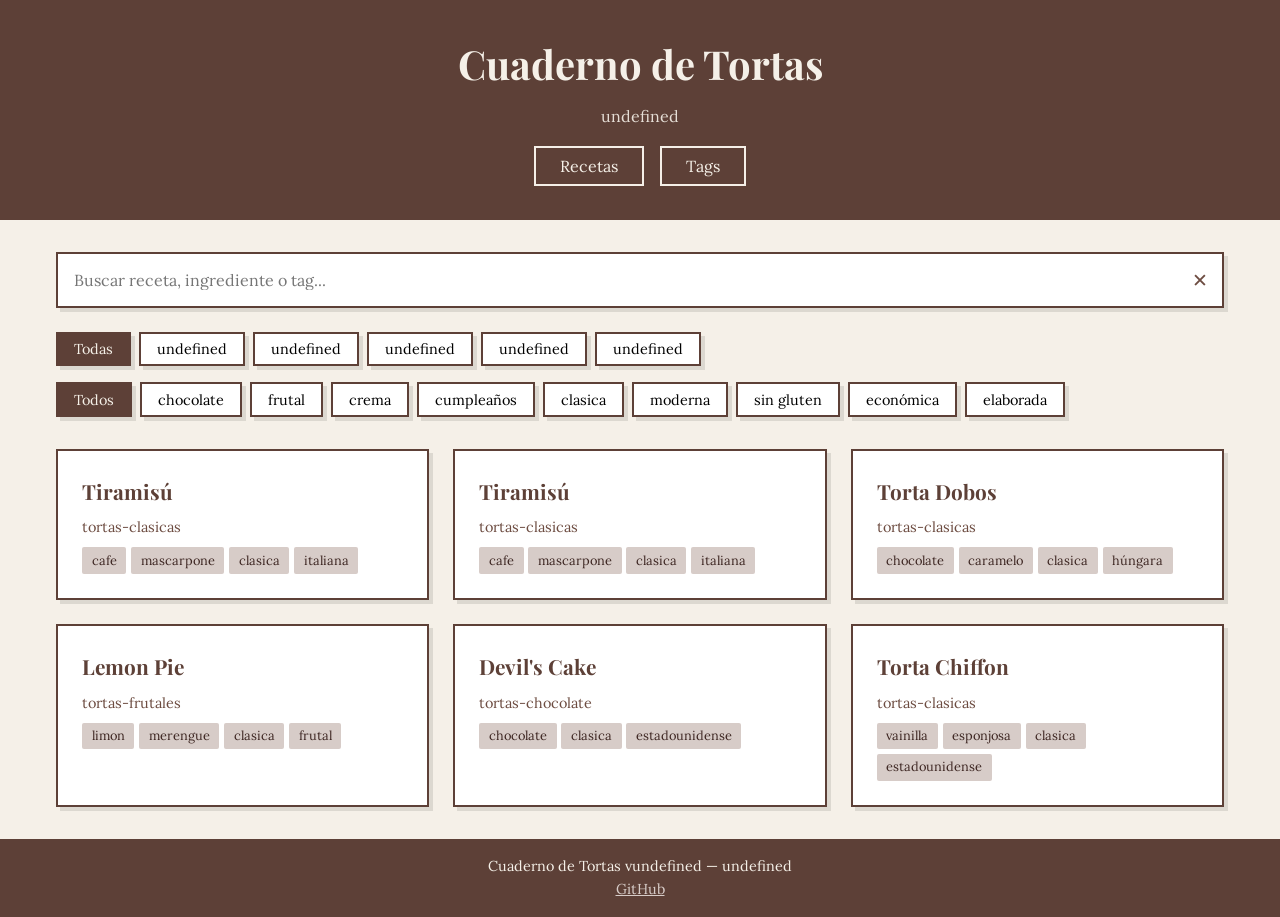
<file: index.html>
<!DOCTYPE html>
<html lang="es">
<head>
  <meta charset="UTF-8">
  <meta name="viewport" content="width=device-width, initial-scale=1.0">
  <meta name="description" content="Cuaderno de recetas de pastelería">
  <meta name="theme-color" content="#5D4037">
  
  <title>Cuaderno de Pastelería</title>
  
  <link rel="preconnect" href="https://fonts.googleapis.com">
  <link rel="preconnect" href="https://fonts.gstatic.com" crossorigin>
  <link href="https://fonts.googleapis.com/css2?family=Playfair+Display:ital,wght@0,400;0,700;1,400&family=Lora:ital,wght@0,400;0,700;1,400&display=swap" rel="stylesheet">
  
  <link rel="stylesheet" href="./css/style.css">
  <link rel="manifest" href="./manifest.json">
</head>
<body>
  <div id="app"></div>
  
  <script type="module" src="./js/app.js"></script>
</body>
</html>
</file>
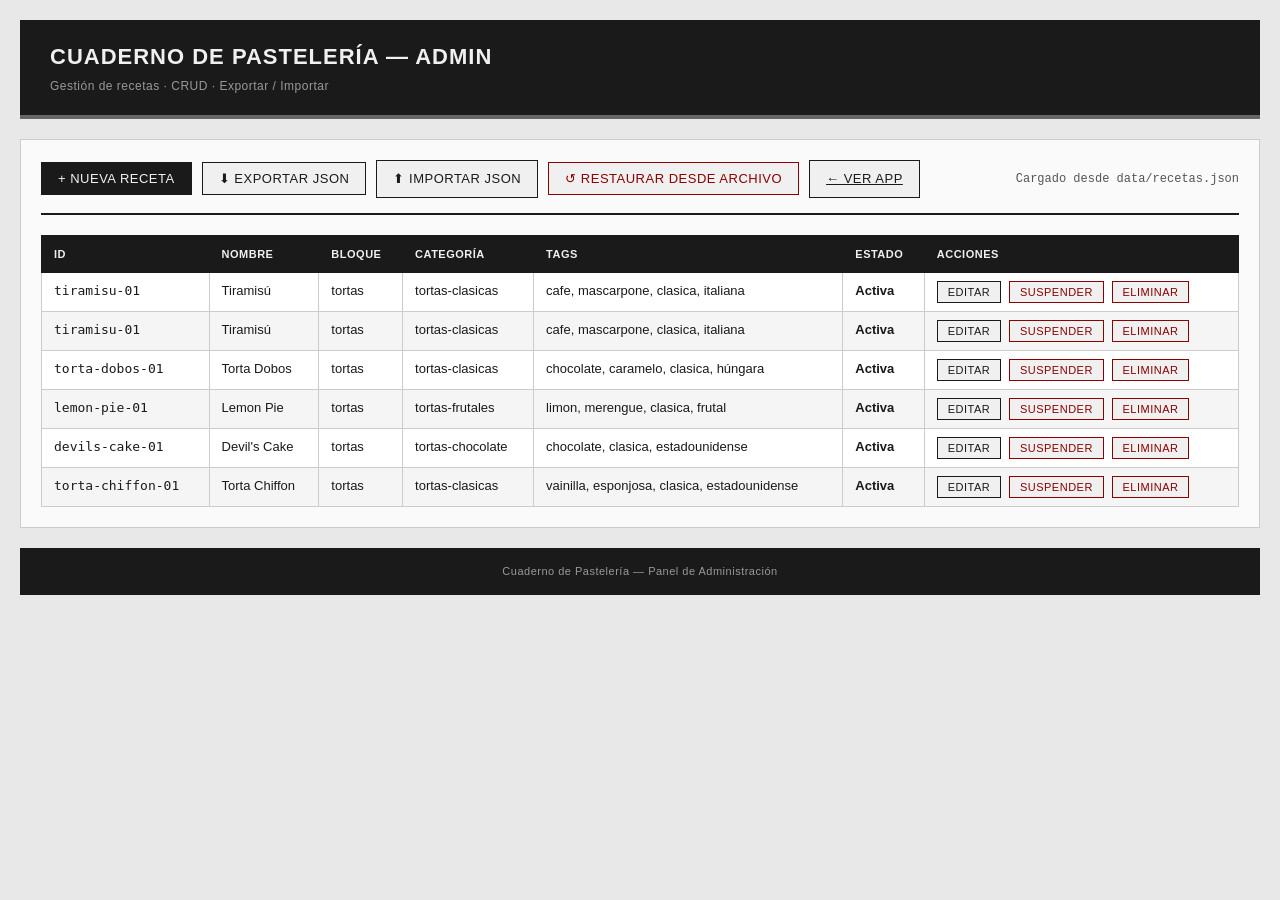
<file: admin/index.html>
<!DOCTYPE html>
<html lang="es">
<head>
  <meta charset="UTF-8">
  <meta name="viewport" content="width=device-width, initial-scale=1.0">
  <meta name="description" content="Panel de administración del Cuaderno de Pastelería">
  <meta name="theme-color" content="#1a1a1a">
  
  <title>Admin - Cuaderno de Pastelería</title>
  
  <link rel="stylesheet" href="../css/admin.css">
</head>
<body>

  <header class="admin-header">
    <h1>Cuaderno de Pastelería — Admin</h1>
    <p class="admin-subtitle">Gestión de recetas · CRUD · Exportar / Importar</p>
  </header>

  <div class="admin-container">

    <!-- Barra de acciones -->
    <div class="admin-actions">
      <button id="btn-nueva-receta" class="btn btn-primary">+ Nueva Receta</button>
      <button id="btn-exportar" class="btn btn-secondary">⬇ Exportar JSON</button>
      <label for="input-importar" class="btn btn-secondary" style="cursor:pointer;">
        ⬆ Importar JSON
        <input type="file" id="input-importar" accept=".json" style="display:none;">
      </label>
      <button id="btn-restaurar" class="btn btn-danger">↺ Restaurar desde archivo</button>
      <a href="../index.html" class="btn btn-secondary">← Ver App</a>
      
      <span id="admin-status" class="admin-status"></span>
    </div>

    <!-- Tabla de recetas -->
    <table class="admin-table">
      <thead>
        <tr>
          <th>ID</th>
          <th>Nombre</th>
          <th>Bloque</th>
          <th>Categoría</th>
          <th>Tags</th>
          <th>Estado</th>
          <th>Acciones</th>
        </tr>
      </thead>
      <tbody id="tabla-recetas">
        <!-- Las filas se generan dinámicamente desde admin.js -->
      </tbody>
    </table>

    <!-- Formulario de edición (oculto por defecto) -->
    <section id="form-edicion" class="admin-form-section hidden">
      <h2 id="form-titulo">Nueva Receta</h2>
      
      <form id="form-receta">
        
        <!-- Datos básicos -->
        <h3>Datos básicos</h3>
        <div class="form-grid">
          <div class="form-group">
            <label for="campo-id">ID</label>
            <input type="text" id="campo-id" placeholder="torta-chocolate-01">
          </div>
          <div class="form-group">
            <label for="campo-nombre">Nombre</label>
            <input type="text" id="campo-nombre" placeholder="Torta de chocolate">
          </div>
          <div class="form-group">
            <label for="campo-bloque">Bloque</label>
            <select id="campo-bloque">
              <option value="">— Seleccionar —</option>
              <option value="tortas">Tortas</option>
              <option value="cookies">Cookies</option>
              <option value="tartas">Tartas</option>
              <option value="chocolateria">Chocolatería</option>
              <option value="laminados">Laminados</option>
            </select>
          </div>
          <div class="form-group">
            <label for="campo-categoria">Categoría</label>
            <select id="campo-categoria">
              <option value="">— Cargando... —</option>
            </select>
          </div>
          <div class="form-group">
            <label for="campo-tags">Tags (separados por coma)</label>
            <input type="text" id="campo-tags" placeholder="chocolate, clasico, cumpleaños">
          </div>
          <div class="form-group">
            <label for="campo-porciones">Porciones</label>
            <input type="number" id="campo-porciones" min="1" step="1">
          </div>
        </div>

        <!-- Molde -->
        <h3>Molde</h3>
        <div class="form-grid">
          <div class="form-group">
            <label for="campo-molde-forma">Forma</label>
            <select id="campo-molde-forma">
              <option value="">— Seleccionar —</option>
              <option value="redondo">Redondo</option>
              <option value="rectangular">Rectangular</option>
              <option value="cuadrado">Cuadrado</option>
              <option value="capsula">Cápsula</option>
              <option value="media-cana">Media caña</option>
              <option value="ninguno">Sin molde</option>
            </select>
          </div>
          <div class="form-group">
            <label for="campo-molde-diametro">Diámetro (cm)</label>
            <input type="number" id="campo-molde-diametro" min="0" step="0.1">
          </div>
          <div class="form-group">
            <label for="campo-molde-altura">Altura (cm)</label>
            <input type="number" id="campo-molde-altura" min="0" step="0.1">
          </div>
          <div class="form-group">
            <label for="campo-molde-tipo">Tipo</label>
            <select id="campo-molde-tipo">
              <option value="">— Seleccionar —</option>
              <option value="desmontable">Desmontable</option>
              <option value="fijo">Fijo</option>
              <option value="policarbonato">Policarbonato</option>
              <option value="silicona">Silicona</option>
              <option value="papel">Papel</option>
            </select>
          </div>
          <div class="form-group">
            <label for="campo-molde-cavidades">Cavidades</label>
            <input type="number" id="campo-molde-cavidades" min="0" step="1">
          </div>
          <div class="form-group">
            <label for="campo-molde-peso">Peso por pieza (g)</label>
            <input type="number" id="campo-molde-peso" min="0" step="0.1">
          </div>
        </div>

        <!-- Escalado -->
        <h3>Escalado</h3>
        <div class="form-grid">
          <div class="form-group">
            <label for="campo-escalado-tipo">Tipo</label>
            <select id="campo-escalado-tipo">
              <option value="">— Seleccionar —</option>
              <option value="diametro">Por diámetro</option>
              <option value="area">Por área</option>
              <option value="por_unidades">Por unidades</option>
              <option value="por_peso">Por peso</option>
              <option value="triple">Triple (chocolatería)</option>
            </select>
          </div>
          <div class="form-group">
            <label for="campo-escalado-base-cm">Base (cm o g)</label>
            <input type="number" id="campo-escalado-base-cm" min="0" step="0.1">
          </div>
          <div class="form-group">
            <label for="campo-escalado-regla">Regla</label>
            <select id="campo-escalado-regla">
              <option value="">— Seleccionar —</option>
              <option value="area">Área</option>
              <option value="peso">Peso</option>
              <option value="unidades">Unidades</option>
            </select>
          </div>
          <div class="form-group">
            <label for="campo-escalado-altura-fija">
              <input type="checkbox" id="campo-escalado-altura-fija"> Altura fija
            </label>
          </div>
        </div>

        <!-- Sub-recetas -->
        <h3>Sub-recetas</h3>
        <div id="sub-recetas-container">
          <!-- Los bloques de sub-recetas se generan dinámicamente -->
        </div>
        <button type="button" id="btn-add-sub-receta" class="btn btn-secondary">+ Añadir sub-receta</button>

        <!-- Ciencia -->
        <h3>Ciencia detrás de la receta</h3>
        <div id="ciencia-container">
          <!-- Los bloques de ciencia se generan dinámicamente -->
        </div>
        <button type="button" id="btn-add-ciencia" class="btn btn-secondary">+ Añadir bloque de ciencia</button>

        <!-- BPM -->
        <h3>BPM — Buenas Prácticas de Manufactura</h3>
        <div id="bpm-container" class="checklist-container">
          <!-- Los checkboxes de BPM se generan dinámicamente -->
        </div>
        <div class="form-group">
          <label for="campo-bpm-extra">BPM adicionales (una por línea)</label>
          <textarea id="campo-bpm-extra" rows="2" placeholder="Escribe otras BPM no listadas arriba..."></textarea>
        </div>

        <!-- ANMAT -->
        <h3>ANMAT — Rotulado y normativa</h3>
        <div id="anmat-container" class="checklist-container">
          <!-- Los checkboxes de ANMAT se generan dinámicamente -->
        </div>
        <div class="form-group">
          <label for="campo-anmat-extra">ANMAT adicionales (una por línea)</label>
          <textarea id="campo-anmat-extra" rows="2" placeholder="Escribe otras normativas no listadas arriba..."></textarea>
        </div>

        <!-- Rendimiento -->
        <h3>Rendimiento</h3>
        <div class="form-grid">
          <div class="form-group">
            <label for="campo-rendimiento-unidades">Unidades</label>
            <input type="number" id="campo-rendimiento-unidades" min="0" step="1">
          </div>
          <div class="form-group">
            <label for="campo-rendimiento-peso-pieza">Peso por pieza (g)</label>
            <input type="number" id="campo-rendimiento-peso-pieza" min="0" step="0.1">
          </div>
          <div class="form-group">
            <label for="campo-rendimiento-peso-total">Peso total (g)</label>
            <input type="number" id="campo-rendimiento-peso-total" min="0" step="0.1">
          </div>
        </div>

        <!-- Referencias -->
        <h3>Referencias (una por línea: libro, capítulo, página)</h3>
        <div class="form-group">
          <textarea id="campo-referencias" rows="4" placeholder="Gross, Tortas, 177"></textarea>
        </div>

        <!-- Acciones del formulario -->
        <div class="form-actions">
          <button type="submit" class="btn btn-primary">💾 Guardar</button>
          <button type="button" id="btn-cancelar" class="btn btn-secondary">✕ Cancelar</button>
        </div>

      </form>
    </section>

  </div>

  <footer class="admin-footer">
    <p>Cuaderno de Pastelería — Panel de Administración</p>
  </footer>

  <script type="module" src="../js/admin.js"></script>

</body>
</html>
</file>
<file: css/style.css>
/* css/style.css */

/* Reset y base */
* {
  margin: 0;
  padding: 0;
  box-sizing: border-box;
}

:root {
  --color-primario: #5D4037;
  --color-secundario: #D7CCC8;
  --color-acento: #FF7043;
  --color-fondo: #F5F0E8;
  --color-texto: #3E2723;
  --color-texto-claro: #6D4C41;
  --fuente-titulo: 'Playfair Display', serif;
  --fuente-cuerpo: 'Lora', serif;
  --sombra: 4px 4px 0 rgba(0, 0, 0, 0.1);
  --sombra-hover: 6px 6px 0 rgba(0, 0, 0, 0.15);
  --borde: 2px solid var(--color-primario);
}

body {
  font-family: var(--fuente-cuerpo);
  background-color: var(--color-fondo);
  color: var(--color-texto);
  line-height: 1.6;
  min-height: 100vh;
  display: flex;
  flex-direction: column;
}

/* Header */
.header {
  background-color: var(--color-primario);
  color: var(--color-fondo);
  padding: 2rem 1rem;
  text-align: center;
  border-bottom: var(--borde);
}

.titulo {
  font-family: var(--fuente-titulo);
  font-size: 2.5rem;
  margin-bottom: 0.5rem;
}

.subtitulo {
  font-size: 1rem;
  opacity: 0.9;
}

.nav {
  margin-top: 1rem;
  display: flex;
  justify-content: center;
  gap: 1rem;
}

.nav-btn {
  background: transparent;
  border: 2px solid var(--color-fondo);
  color: var(--color-fondo);
  padding: 0.5rem 1.5rem;
  font-family: var(--fuente-cuerpo);
  font-size: 1rem;
  cursor: pointer;
  transition: all 0.2s;
}

.nav-btn:hover {
  background-color: var(--color-fondo);
  color: var(--color-primario);
}

/* Main */
.main {
  flex: 1;
  max-width: 1200px;
  margin: 0 auto;
  padding: 2rem 1rem;
  width: 100%;
}

/* Buscador */
.buscador {
  position: relative;
  margin-bottom: 1.5rem;
}

.buscador input {
  width: 100%;
  padding: 1rem 3rem 1rem 1rem;
  font-family: var(--fuente-cuerpo);
  font-size: 1rem;
  border: var(--borde);
  background-color: #FFF;
  box-shadow: var(--sombra);
}

.buscador input:focus {
  outline: none;
  box-shadow: var(--sombra-hover);
}

.btn-limpiar {
  position: absolute;
  right: 1rem;
  top: 50%;
  transform: translateY(-50%);
  background: none;
  border: none;
  font-size: 1.2rem;
  cursor: pointer;
  color: var(--color-texto-claro);
}

/* Filtros */
.filtros {
  margin-bottom: 2rem;
}

.filtro-categorias,
.filtro-tags {
  display: flex;
  flex-wrap: wrap;
  gap: 0.5rem;
  margin-bottom: 1rem;
}

.filtro-btn {
  padding: 0.4rem 1rem;
  border: var(--borde);
  background-color: #FFF;
  font-family: var(--fuente-cuerpo);
  font-size: 0.9rem;
  cursor: pointer;
  transition: all 0.2s;
  box-shadow: var(--sombra);
}

.filtro-btn:hover {
  background-color: var(--color-secundario);
}

.filtro-btn.activo {
  background-color: var(--color-primario);
  color: var(--color-fondo);
}

/* Lista de recetas */
.lista-recetas {
  display: grid;
  grid-template-columns: repeat(auto-fill, minmax(300px, 1fr));
  gap: 1.5rem;
}

.receta-card {
  background-color: #FFF;
  border: var(--borde);
  padding: 1.5rem;
  cursor: pointer;
  transition: all 0.2s;
  box-shadow: var(--sombra);
}

.receta-card:hover {
  box-shadow: var(--sombra-hover);
  transform: translate(-2px, -2px);
}

.receta-nombre {
  font-family: var(--fuente-titulo);
  font-size: 1.3rem;
  margin-bottom: 0.5rem;
  color: var(--color-primario);
}

.receta-categoria {
  font-size: 0.9rem;
  color: var(--color-texto-claro);
  margin-bottom: 0.5rem;
}

.receta-tags {
  display: flex;
  flex-wrap: wrap;
  gap: 0.3rem;
}

.tag {
  display: inline-block;
  padding: 0.2rem 0.6rem;
  background-color: var(--color-secundario);
  font-size: 0.8rem;
  border-radius: 2px;
}

/* Detalle de receta */
.detalle-receta {
  background-color: #FFF;
  border: var(--borde);
  padding: 2rem;
  box-shadow: var(--sombra);
}

.btn-volver {
  background: none;
  border: none;
  font-family: var(--fuente-cuerpo);
  font-size: 1rem;
  cursor: pointer;
  color: var(--color-primario);
  margin-bottom: 1rem;
  padding: 0.5rem 0;
}

.btn-volver:hover {
  text-decoration: underline;
}

.detalle-nombre {
  font-family: var(--fuente-titulo);
  font-size: 2rem;
  margin-bottom: 0.5rem;
  color: var(--color-primario);
}

.detalle-categoria {
  font-size: 1rem;
  color: var(--color-texto-claro);
  margin-bottom: 0.5rem;
}

.detalle-tags {
  display: flex;
  flex-wrap: wrap;
  gap: 0.3rem;
  margin-bottom: 1.5rem;
}

.detalle-info {
  margin-bottom: 1.5rem;
  padding: 1rem;
  background-color: var(--color-fondo);
  border-left: 4px solid var(--color-acento);
}

.detalle-info p {
  margin-bottom: 0.3rem;
}

/* Escalado */
.detalle-escalado {
  margin-bottom: 2rem;
  padding: 1.5rem;
  background-color: var(--color-fondo);
  border: var(--borde);
}

.escalado-controles {
  display: flex;
  align-items: center;
  gap: 1rem;
  flex-wrap: wrap;
  margin-top: 0.5rem;
}

.escalado-controles label {
  font-weight: bold;
}

.escalado-controles input {
  padding: 0.5rem;
  border: var(--borde);
  font-family: var(--fuente-cuerpo);
  font-size: 1rem;
  width: 120px;
}

.btn-escalar,
.btn-resetear {
  padding: 0.5rem 1.5rem;
  border: var(--borde);
  font-family: var(--fuente-cuerpo);
  font-size: 1rem;
  cursor: pointer;
  transition: all 0.2s;
}

.btn-escalar {
  background-color: var(--color-primario);
  color: var(--color-fondo);
}

.btn-escalar:hover {
  background-color: var(--color-acento);
}

.btn-resetear {
  background-color: #FFF;
  color: var(--color-primario);
}

.btn-resetear:hover {
  background-color: var(--color-secundario);
}

/* Tabla de ingredientes */
.tabla-ingredientes {
  width: 100%;
  border-collapse: collapse;
  margin-bottom: 2rem;
}

.tabla-ingredientes th,
.tabla-ingredientes td {
  padding: 0.75rem;
  text-align: left;
  border-bottom: 1px solid var(--color-secundario);
}

.tabla-ingredientes th {
  background-color: var(--color-primario);
  color: var(--color-fondo);
  font-family: var(--fuente-titulo);
}

.tabla-ingredientes tr:hover {
  background-color: var(--color-fondo);
}

/* Etapas */
.etapa {
  margin-bottom: 1.5rem;
  padding: 1rem;
  background-color: var(--color-fondo);
  border-left: 4px solid var(--color-acento);
}

.etapa h4 {
  font-family: var(--fuente-titulo);
  margin-bottom: 0.5rem;
  color: var(--color-primario);
}

.etapa-meta {
  display: flex;
  gap: 1rem;
  margin-top: 0.5rem;
  font-size: 0.9rem;
  color: var(--color-texto-claro);
}

/* Ciencia */
.ciencia-item {
  margin-bottom: 1.5rem;
  padding: 1rem;
  background-color: var(--color-fondo);
  border-left: 4px solid var(--color-acento);
}

.ciencia-fenomeno {
  font-family: var(--fuente-titulo);
  font-size: 1.2rem;
  margin-bottom: 0.5rem;
  color: var(--color-primario);
}

.ciencia-explicacion {
  margin-bottom: 0.5rem;
}

.ciencia-punto,
.ciencia-error {
  margin-bottom: 0.3rem;
}

.ciencia-referencia {
  font-size: 0.9rem;
  color: var(--color-texto-claro);
  margin-top: 0.5rem;
}

/* BPM, ANMAT, Referencias */
.detalle-bpm,
.detalle-anmat,
.detalle-referencias {
  margin-bottom: 1.5rem;
}

.detalle-bpm ul,
.detalle-anmat ul,
.detalle-referencias ul {
  list-style: none;
  padding-left: 0;
}

.detalle-bpm li,
.detalle-anmat li,
.detalle-referencias li {
  padding: 0.5rem;
  border-bottom: 1px solid var(--color-secundario);
}

/* Sin resultados */
.sin-resultados {
  text-align: center;
  padding: 3rem;
  color: var(--color-texto-claro);
}

/* Footer */
.footer {
  background-color: var(--color-primario);
  color: var(--color-fondo);
  text-align: center;
  padding: 1rem;
  font-size: 0.9rem;
}

.footer a {
  color: var(--color-secundario);
}

/* Notificaciones */
.notificacion {
  position: fixed;
  bottom: 2rem;
  right: 2rem;
  padding: 1rem 1.5rem;
  background-color: var(--color-primario);
  color: var(--color-fondo);
  border: var(--borde);
  box-shadow: var(--sombra);
  opacity: 0;
  transform: translateY(20px);
  transition: all 0.3s;
  z-index: 1000;
}

.notificacion.visible {
  opacity: 1;
  transform: translateY(0);
}

.notificacion-success {
  background-color: #2E7D32;
}

.notificacion-error {
  background-color: #C62828;
}

.notificacion-info {
  background-color: var(--color-primario);
}

/* Responsive */
@media (max-width: 768px) {
  .titulo {
    font-size: 1.8rem;
  }
  
  .lista-recetas {
    grid-template-columns: 1fr;
  }
  
  .detalle-receta {
    padding: 1rem;
  }
  
  .escalado-controles {
    flex-direction: column;
    align-items: stretch;
  }
  
  .tabla-ingredientes {
    font-size: 0.85rem;
  }
  
  .tabla-ingredientes th,
  .tabla-ingredientes td {
    padding: 0.4rem;
  }
}


/* ============================================
   VERSIÓN IMPRIMIBLE - FICHA DE OBRADOR
   ============================================ */

@media print {
  /* Ocultar navegación, filtros, botones */
  .header,
  .nav,
  .footer,
  .buscador,
  .filtros,
  .no-print,
  .btn-volver,
  .print-button,
  .detalle-escalado,
  .detalle-tags {
    display: none !important;
  }

  /* Reset general */
  body {
    background: #fff !important;
    color: #000 !important;
    font-family: 'Georgia', 'Times New Roman', serif !important;
    font-size: 11pt !important;
    line-height: 1.4 !important;
    margin: 0 !important;
    padding: 0 !important;
  }

  .main {
    max-width: 100% !important;
    padding: 0 !important;
    margin: 0 !important;
  }

  .detalle-receta {
    background: #fff !important;
    border: none !important;
    box-shadow: none !important;
    padding: 0 !important;
    margin: 0 !important;
  }

  /* Título */
  .receta-titulo,
  .detalle-nombre {
    font-size: 22pt !important;
    font-weight: bold !important;
    text-align: center !important;
    border-bottom: 2px solid #000 !important;
    padding-bottom: 8px !important;
    margin-bottom: 15px !important;
    color: #000 !important;
    font-family: 'Georgia', serif !important;
  }

  .detalle-categoria {
    text-align: center !important;
    font-size: 10pt !important;
    margin-bottom: 15px !important;
    color: #333 !important;
  }

  /* Subtítulos */
  h3, h4 {
    font-size: 13pt !important;
    font-weight: bold !important;
    border-bottom: 1px solid #000 !important;
    padding-bottom: 4px !important;
    margin-top: 15px !important;
    margin-bottom: 8px !important;
    color: #000 !important;
    page-break-after: avoid;
  }

  /* Info general */
  .detalle-info,
  .receta-info {
    display: flex !important;
    flex-wrap: wrap !important;
    gap: 15px !important;
    margin-bottom: 15px !important;
    font-size: 10pt !important;
    background: none !important;
    border: none !important;
    border-left: none !important;
    padding: 0 !important;
  }

  .receta-info-item {
    border: 1px solid #000 !important;
    padding: 4px 8px !important;
    background: #fff !important;
  }

  /* Tablas de ingredientes */
  .tabla-ingredientes {
    width: 100% !important;
    border-collapse: collapse !important;
    margin-bottom: 15px !important;
    font-size: 10pt !important;
  }

  .tabla-ingredientes th {
    background: #e0e0e0 !important;
    border: 1px solid #000 !important;
    padding: 4px 6px !important;
    text-align: left !important;
    font-weight: bold !important;
    color: #000 !important;
    font-family: 'Georgia', serif !important;
  }

  .tabla-ingredientes td {
    border: 1px solid #000 !important;
    padding: 3px 6px !important;
    color: #000 !important;
  }

  .tabla-ingredientes tr:nth-child(even) {
    background: #f5f5f5 !important;
  }

  /* Sub-recetas */
  .sub-receta {
    margin-bottom: 20px !important;
    page-break-inside: avoid;
  }

  .sub-receta-nombre {
    font-size: 13pt !important;
    font-weight: bold !important;
    margin-top: 15px !important;
    margin-bottom: 8px !important;
    color: #000 !important;
    border-bottom: 1px solid #000 !important;
    padding-bottom: 3px !important;
  }

  /* Etapas */
  .etapa {
    margin-bottom: 10px !important;
    padding: 6px 0 6px 10px !important;
    border-left: 3px solid #000 !important;
    background: none !important;
    page-break-inside: avoid;
  }

  .etapa-nombre {
    font-weight: bold !important;
    font-size: 11pt !important;
    margin-bottom: 3px !important;
    color: #000 !important;
    font-family: 'Georgia', serif !important;
  }

  .etapa-descripcion {
    font-style: italic !important;
    margin-top: 4px !important;
    font-size: 10pt !important;
    color: #000 !important;
  }

  .etapa-meta,
  .etapa-detalle {
    display: block !important;
    font-size: 9pt !important;
    color: #333 !important;
    margin-top: 3px !important;
  }

  .etapa-meta span {
    margin-right: 10px !important;
  }

  /* Ciencia */
  .ciencia-item {
    border: 1px solid #000 !important;
    padding: 8px !important;
    margin-bottom: 10px !important;
    background: none !important;
    border-left: 1px solid #000 !important;
    page-break-inside: avoid;
  }

  .ciencia-fenomeno {
    font-weight: bold !important;
    font-size: 11pt !important;
    margin-bottom: 4px !important;
    color: #000 !important;
    font-family: 'Georgia', serif !important;
  }

  .ciencia-referencia {
    font-style: italic !important;
    font-size: 9pt !important;
    margin-top: 4px !important;
    border-top: 1px dotted #000 !important;
    padding-top: 3px !important;
    color: #333 !important;
  }

  /* BPM y ANMAT */
  .bpm-lista,
  .anmat-lista {
    margin: 5px 0 !important;
    padding-left: 20px !important;
    font-size: 10pt !important;
  }

  .bpm-lista li,
  .anmat-lista li {
    margin-bottom: 2px !important;
    color: #000 !important;
  }

  /* Referencias */
  .referencias-lista {
    font-size: 9pt !important;
    margin-top: 10px !important;
    padding-top: 8px !important;
    border-top: 1px solid #000 !important;
    list-style: none !important;
    padding-left: 0 !important;
  }

  .referencias-lista li {
    margin-bottom: 3px !important;
    color: #000 !important;
  }

  /* Pie de ficha */
  .ficha-footer {
    margin-top: 20px !important;
    padding-top: 10px !important;
    border-top: 1px solid #000 !important;
    font-size: 8pt !important;
    text-align: center !important;
    color: #333 !important;
  }

  /* Saltos de página */
  .seccion-ciencia,
  .seccion-bpm,
  .seccion-referencias {
    page-break-before: auto;
  }

  /* Evitar URLs en enlaces */
  a[href]:after {
    content: "" !important;
  }
}

/* Botón de imprimir (pantalla) */
.print-button {
  display: inline-block;
  font-family: 'Courier New', monospace;
  font-size: 0.9rem;
  padding: 8px 16px;
  margin: 1rem 0;
  border: 2px solid var(--color-primario);
  background: #fff;
  color: var(--color-primario);
  cursor: pointer;
  transition: background 0.2s;
  box-shadow: var(--sombra);
}

.print-button:hover {
  background: var(--color-secundario);
}

/* Sub-recetas (pantalla) */
.sub-receta {
  margin-bottom: 2rem;
  padding: 1.5rem;
  background-color: #FFF;
  border-left: 4px solid var(--color-primario);
}

.sub-receta-nombre {
  font-family: var(--fuente-titulo);
  font-size: 1.4rem;
  color: var(--color-primario);
  margin-bottom: 1rem;
  padding-bottom: 0.5rem;
  border-bottom: 1px solid var(--color-secundario);
}

.sub-receta h4 {
  font-family: var(--fuente-titulo);
  font-size: 1.1rem;
  color: var(--color-texto);
  margin-top: 1rem;
  margin-bottom: 0.5rem;
}
</file>
<file: css/admin.css>
/* ============================================
   ADMIN — ESTÉTICA LABORATORIO AÑOS 50-60
   Sobrio, monocromático, funcional
   ============================================ */

* {
  box-sizing: border-box;
  margin: 0;
  padding: 0;
}

body {
  font-family: 'Helvetica Neue', Helvetica, Arial, sans-serif;
  font-size: 14px;
  line-height: 1.5;
  color: #1a1a1a;
  background: #e8e8e8;
  padding: 20px;
}

/* --- Header --- */
.admin-header {
  background: #1a1a1a;
  color: #f0f0f0;
  padding: 20px 30px;
  margin-bottom: 20px;
  border-bottom: 4px solid #666;
}

.admin-header h1 {
  font-size: 22px;
  font-weight: 600;
  letter-spacing: 1px;
  text-transform: uppercase;
}

.admin-subtitle {
  font-size: 12px;
  color: #999;
  margin-top: 4px;
  letter-spacing: 0.5px;
}

/* --- Container --- */
.admin-container {
  max-width: 1400px;
  margin: 0 auto;
  background: #fafafa;
  border: 1px solid #ccc;
  padding: 20px;
}

/* --- Actions bar --- */
.admin-actions {
  display: flex;
  flex-wrap: wrap;
  gap: 10px;
  align-items: center;
  margin-bottom: 20px;
  padding-bottom: 15px;
  border-bottom: 2px solid #1a1a1a;
}

.admin-status {
  font-family: 'Courier New', monospace;
  font-size: 12px;
  color: #555;
  margin-left: auto;
}

/* --- Buttons --- */
.btn {
  font-family: 'Helvetica Neue', Helvetica, Arial, sans-serif;
  font-size: 13px;
  font-weight: 500;
  padding: 8px 16px;
  border: 1px solid #1a1a1a;
  cursor: pointer;
  transition: all 0.15s ease;
  text-transform: uppercase;
  letter-spacing: 0.5px;
}

.btn-primary {
  background: #1a1a1a;
  color: #f0f0f0;
}

.btn-primary:hover {
  background: #333;
}

.btn-secondary {
  background: #f0f0f0;
  color: #1a1a1a;
}

.btn-secondary:hover {
  background: #ddd;
}

.btn-danger {
  background: #f0f0f0;
  color: #8b0000;
  border-color: #8b0000;
}

.btn-danger:hover {
  background: #8b0000;
  color: #f0f0f0;
}

.btn-small {
  font-size: 11px;
  padding: 4px 10px;
}

/* --- Table --- */
.admin-table {
  width: 100%;
  border-collapse: collapse;
  font-size: 13px;
  background: #fff;
}

.admin-table th {
  background: #1a1a1a;
  color: #f0f0f0;
  padding: 10px 12px;
  text-align: left;
  font-weight: 600;
  text-transform: uppercase;
  font-size: 11px;
  letter-spacing: 0.5px;
  border: 1px solid #1a1a1a;
}

.admin-table td {
  padding: 8px 12px;
  border: 1px solid #ccc;
  vertical-align: top;
}

.admin-table tr:nth-child(even) {
  background: #f5f5f5;
}

.admin-table tr:hover {
  background: #e8e8e8;
}

.admin-table .acciones-cell {
  white-space: nowrap;
}

.admin-table .acciones-cell .btn {
  margin-right: 4px;
}

/* --- Estado --- */
.estado-activa {
  color: #1a1a1a;
  font-weight: 600;
}

.estado-suspendida {
  color: #8b0000;
  font-weight: 600;
  text-decoration: line-through;
}

/* --- Form --- */
.admin-form-section {
  margin-top: 30px;
  padding-top: 20px;
  border-top: 2px solid #1a1a1a;
}

.admin-form-section h2 {
  font-size: 18px;
  font-weight: 600;
  text-transform: uppercase;
  letter-spacing: 1px;
  margin-bottom: 20px;
  padding-bottom: 8px;
  border-bottom: 1px solid #1a1a1a;
}

.admin-form-section h3 {
  font-size: 14px;
  font-weight: 600;
  text-transform: uppercase;
  letter-spacing: 0.5px;
  margin-top: 25px;
  margin-bottom: 12px;
  padding-bottom: 4px;
  border-bottom: 1px solid #999;
  color: #333;
}

.form-grid {
  display: grid;
  grid-template-columns: repeat(auto-fit, minmax(220px, 1fr));
  gap: 12px;
  margin-bottom: 15px;
}

.form-group {
  display: flex;
  flex-direction: column;
}

.form-group label {
  font-size: 11px;
  font-weight: 600;
  text-transform: uppercase;
  letter-spacing: 0.5px;
  color: #555;
  margin-bottom: 4px;
}

.form-group input,
.form-group textarea,
.form-group select {
  font-family: 'Courier New', monospace;
  font-size: 13px;
  padding: 6px 8px;
  border: 1px solid #999;
  background: #fff;
  color: #1a1a1a;
}

.form-group input:focus,
.form-group textarea:focus,
.form-group select:focus {
  outline: none;
  border-color: #1a1a1a;
  box-shadow: 0 0 0 2px rgba(26, 26, 26, 0.1);
}

.form-group textarea {
  resize: vertical;
  min-height: 60px;
}

.form-group input[type="checkbox"] {
  width: auto;
  margin-top: 6px;
}

/* --- Sub-recetas y Ciencia --- */
.sub-receta-block,
.ciencia-block {
  border: 1px solid #999;
  padding: 15px;
  margin-bottom: 15px;
  background: #fff;
}

.sub-receta-block h4,
.ciencia-block h4 {
  font-size: 13px;
  font-weight: 600;
  text-transform: uppercase;
  margin-bottom: 10px;
  padding-bottom: 4px;
  border-bottom: 1px dotted #999;
  color: #333;
}

.sub-receta-actions,
.ciencia-actions {
  display: flex;
  gap: 8px;
  margin-top: 10px;
}

/* --- Form actions --- */
.form-actions {
  display: flex;
  gap: 10px;
  margin-top: 25px;
  padding-top: 15px;
  border-top: 2px solid #1a1a1a;
}

/* --- Footer --- */
.admin-footer {
  max-width: 1400px;
  margin: 20px auto 0;
  padding: 15px 20px;
  background: #1a1a1a;
  color: #999;
  font-size: 11px;
  text-align: center;
  letter-spacing: 0.5px;
}

/* --- Utilidades --- */
.hidden {
  display: none !important;
}

/* --- Responsive --- */
@media (max-width: 768px) {
  .admin-actions {
    flex-direction: column;
    align-items: stretch;
  }

  .admin-status {
    margin-left: 0;
    text-align: center;
  }

  .form-grid {
    grid-template-columns: 1fr;
  }

  .admin-table {
    font-size: 11px;
  }

  .admin-table th,
  .admin-table td {
    padding: 6px 8px;
  }
}

/* --- Checklist para BPM y ANMAT --- */
.checklist-container {
  display: grid;
  grid-template-columns: repeat(auto-fit, minmax(280px, 1fr));
  gap: 8px;
  padding: 12px;
  background: #f5f5f5;
  border: 1px solid #ccc;
  margin-bottom: 12px;
}

.checklist-item {
  display: flex;
  align-items: flex-start;
  gap: 8px;
  font-size: 13px;
  cursor: pointer;
  padding: 4px;
}

.checklist-item:hover {
  background: #e8e8e8;
}

.checklist-item input[type="checkbox"] {
  margin-top: 2px;
  cursor: pointer;
}
</file>
